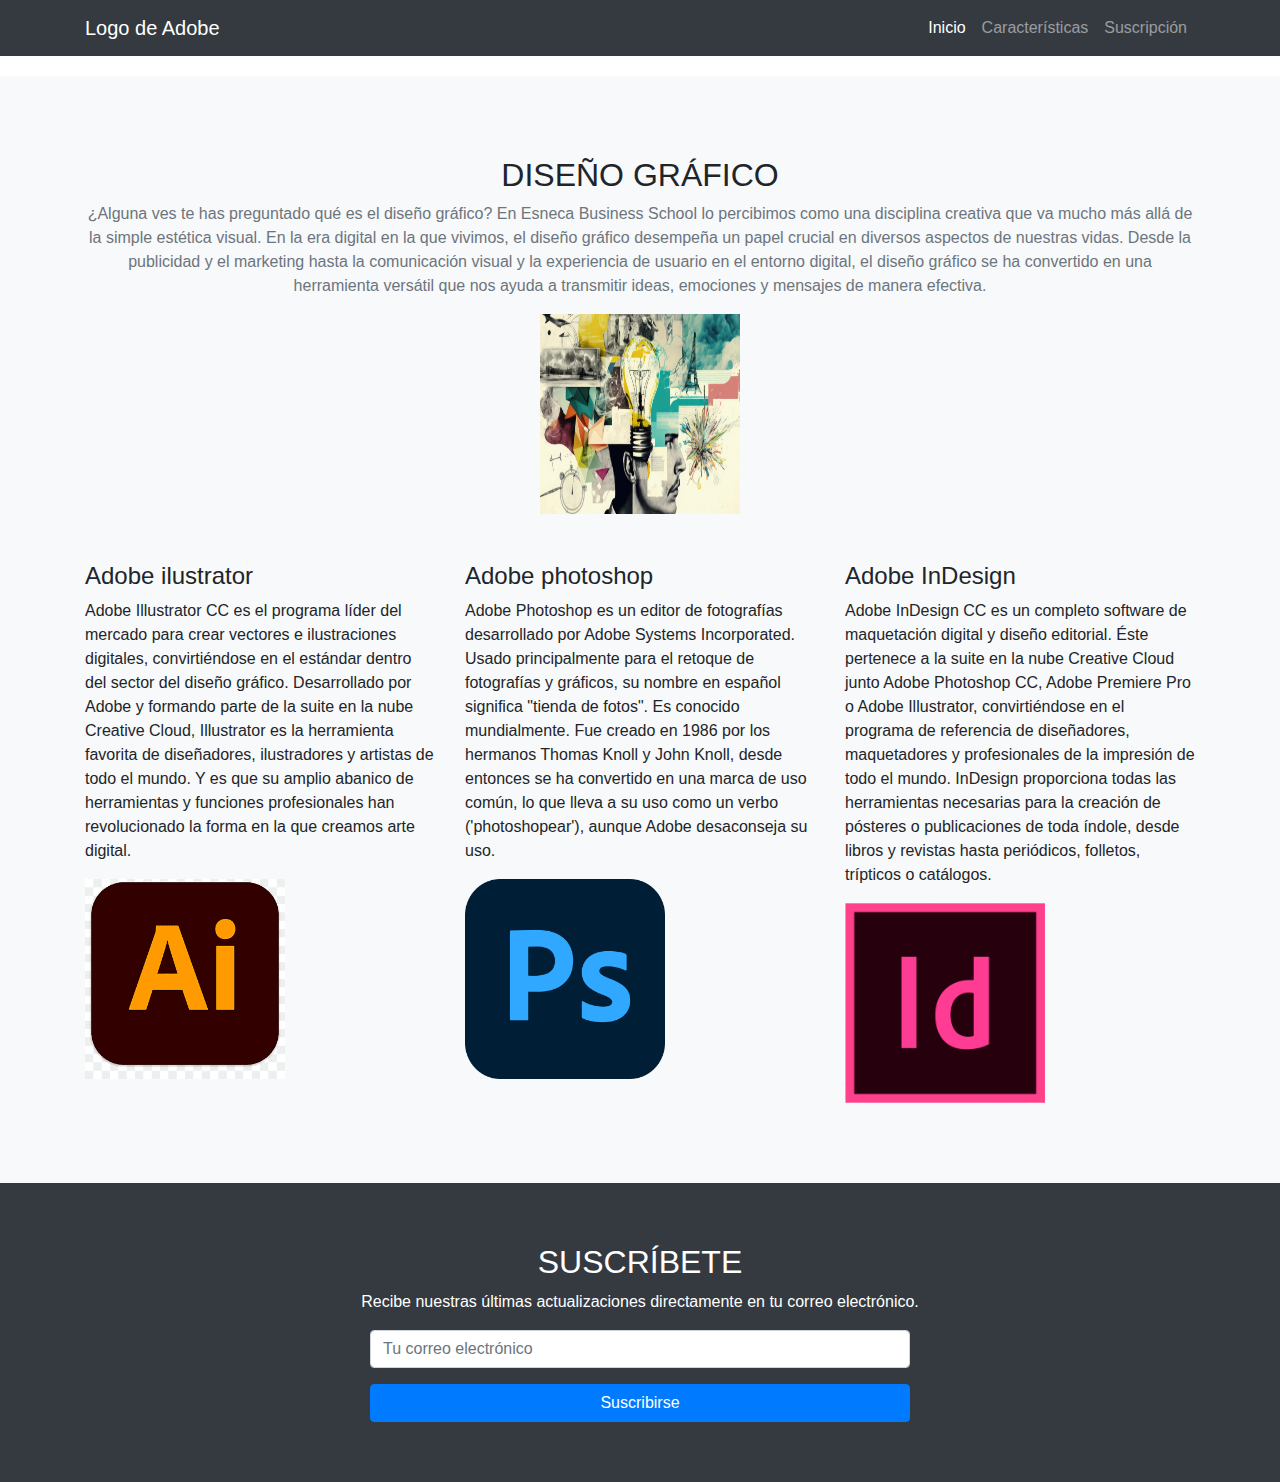
<file: BOOSTRAPS/INTERMEDIO1/index.html>
<!DOCTYPE html>
<html lang="es">
<head>
    <meta charset="UTF-8">
    <meta name="viewport" content="width=device-width, initial-scale=1, shrink-to-fit=no">
    <link rel="stylesheet" href="https://stackpath.bootstrapcdn.com/bootstrap/4.3.1/css/bootstrap.min.css">
    <link rel="stylesheet" href="styles.css">
    <title>Historia del Diseño gráfico</title>
</head>
<body>

 
    <nav class="navbar navbar-expand-lg navbar-dark bg-dark fixed-top">
        <div class="container">
            <a class="navbar-brand" href="#">Logo de Adobe</a>
            <button class="navbar-toggler" type="button" data-toggle="collapse" data-target="#navbarResponsive" aria-controls="navbarResponsive" aria-expanded="false" aria-label="Toggle navigation">
                <span class="navbar-toggler-icon"></span>
            </button>
            <div class="collapse navbar-collapse" id="navbarResponsive">
                <ul class="navbar-nav ml-auto">
                    <li class="nav-item active">
                        <a class="nav-link" href="#">Inicio</a>
                    </li>
                    <li class="nav-item">
                        <a class="nav-link" href="#features">Características</a>
                    </li>
                    <li class="nav-item">
                        <a class="nav-link" href="#subscription">Suscripción</a>
                    </li>
                </ul>
            </div>
        </div>
    </nav>

  
    <section id="features" class="features-section">
        <div class="container">
            <div class="row">
                <div class="col-lg-12 text-center">
                    <h2 class="section-heading text-uppercase">Diseño gráfico</h2>
                    <p class="text-muted">¿Alguna ves te has preguntado qué es el diseño gráfico? En Esneca Business School lo percibimos como una disciplina creativa que va mucho más allá de la simple estética visual. En la era digital en la que vivimos, el diseño gráfico desempeña un papel crucial en diversos aspectos de nuestras vidas. Desde la publicidad y el marketing hasta la comunicación visual y la experiencia de usuario en el entorno digital, el diseño gráfico se ha convertido en una herramienta versátil que nos ayuda a transmitir ideas, emociones y mensajes de manera efectiva.</p>
                   <img src="imagenes/FONDO.jpg" alt="" height="200px" width="200px" >
                </div>
            </div>
            <br><br>
            <div class="row">
                <div class="col-md-4">
                    <h4>Adobe ilustrator</h4>
                    <p>Adobe Illustrator CC es el programa líder del mercado para crear vectores e ilustraciones digitales, convirtiéndose en el estándar dentro del sector del diseño gráfico. Desarrollado por Adobe y formando parte de la suite en la nube Creative Cloud, Illustrator es la herramienta favorita de diseñadores, ilustradores y artistas de todo el mundo. Y es que su amplio abanico de herramientas y funciones profesionales han revolucionado la forma en la que creamos arte digital.</p>
                    <img src="imagenes/logo1.png" alt="" height="200px" width="200px">
                </div>
                <div class="col-md-4">
                    <h4>Adobe photoshop</h4>
                    <p>Adobe Photoshop es un editor de fotografías desarrollado por Adobe Systems Incorporated. Usado principalmente para el retoque de fotografías y gráficos, su nombre en español significa "tienda de fotos".​ Es conocido mundialmente. Fue creado en 1986 por los hermanos Thomas Knoll y John Knoll, desde entonces se ha convertido en una marca de uso común, lo que lleva a su uso como un verbo ('photoshopear'), aunque Adobe desaconseja su uso.​</p>
                    <img src="imagenes/logo2.png" alt="" height="200px" width="200px">
                </div>
                <div class="col-md-4">
                    <h4>Adobe InDesign </h4>
                    <p>Adobe InDesign CC es un completo software de maquetación digital y diseño editorial. Éste pertenece a la suite en la nube Creative Cloud junto  Adobe Photoshop CC, Adobe Premiere Pro o Adobe Illustrator, convirtiéndose en el programa de referencia de diseñadores, maquetadores y profesionales de la impresión de todo el mundo. InDesign proporciona todas las herramientas necesarias para la creación de pósteres o publicaciones de toda índole, desde libros y revistas hasta periódicos, folletos, trípticos o catálogos.</p>
                  <img src="imagenes/logo 3.png" alt="" height="200px" width="200px" >
                </div>
            </div>
        </div>
    </section>

   
    <section id="subscription" class="subscription-section">
        <div class="container">
            <div class="row">
                <div class="col-lg-12 text-center">
                    <h2 class="section-heading text-uppercase text-white">Suscríbete</h2>
                    <p class="text-white">Recibe nuestras últimas actualizaciones directamente en tu correo electrónico.</p>
                </div>
            </div>
            <div class="row">
                <div class="col-md-6 offset-md-3">
                    <form>
                        <div class="form-group">
                            <input type="email" class="form-control" placeholder="Tu correo electrónico">
                        </div>
                        <button type="submit" class="btn btn-primary btn-block">Suscribirse</button>
                    </form>
                </div>
            </div>
        </div>
    </section>

    <script src="https://code.jquery.com/jquery-3.3.1.slim.min.js"></script>
    <script src="https://cdnjs.cloudflare.com/ajax/libs/popper.js/1.14.7/umd/popper.min.js"></script>
    <script src="https://stackpath.bootstrapcdn.com/bootstrap/4.3.1/js/bootstrap.min.js"></script>
</body>
</html>
</file>
<file: BOOSTRAPS/INTERMEDIO1/styles.css>
body {
    padding-top: 56px;
}

@media (min-width: 768px) {
    body {
        padding-top: 76px;
    }
}

.features-section {
    padding: 80px 0;
    background-color: #f8f9fa;
}

.subscription-section {
    padding: 60px 0;
    background-color: #343a40;
    color: #ffffff;
}
</file>
